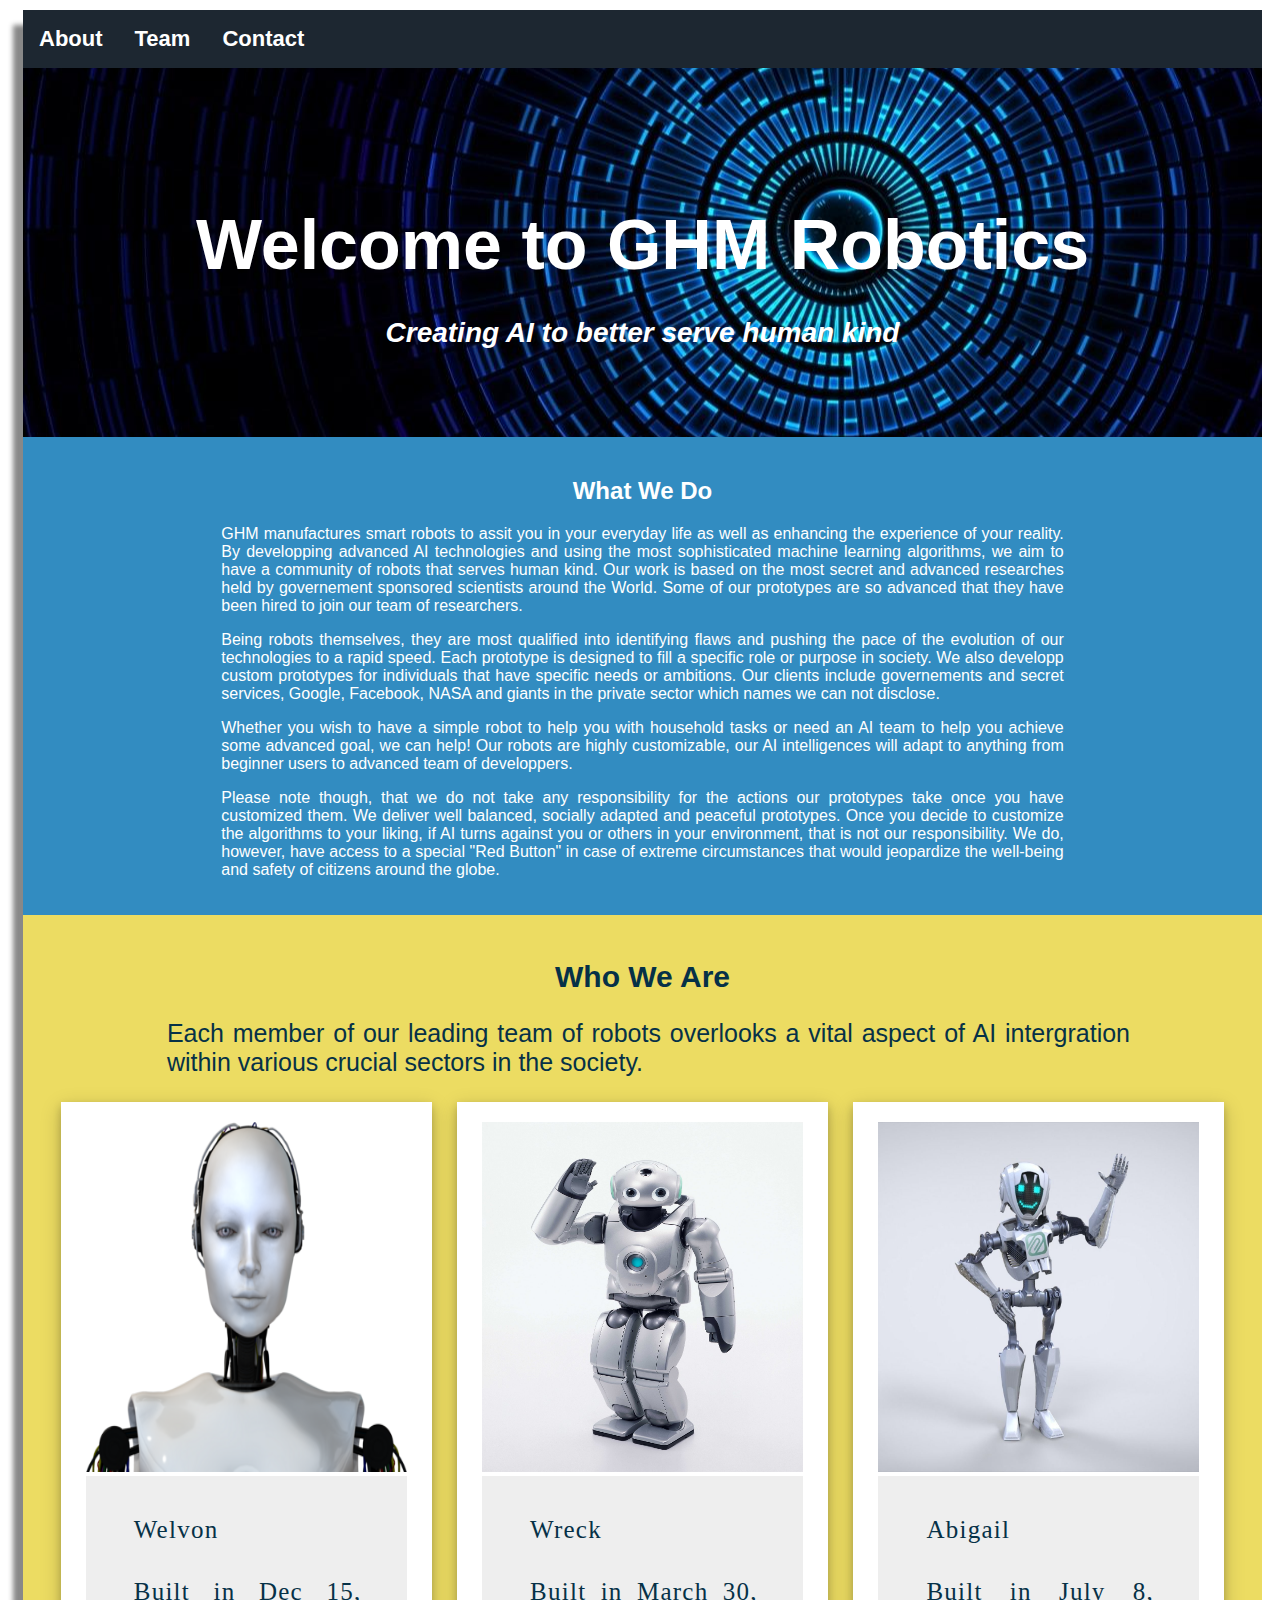
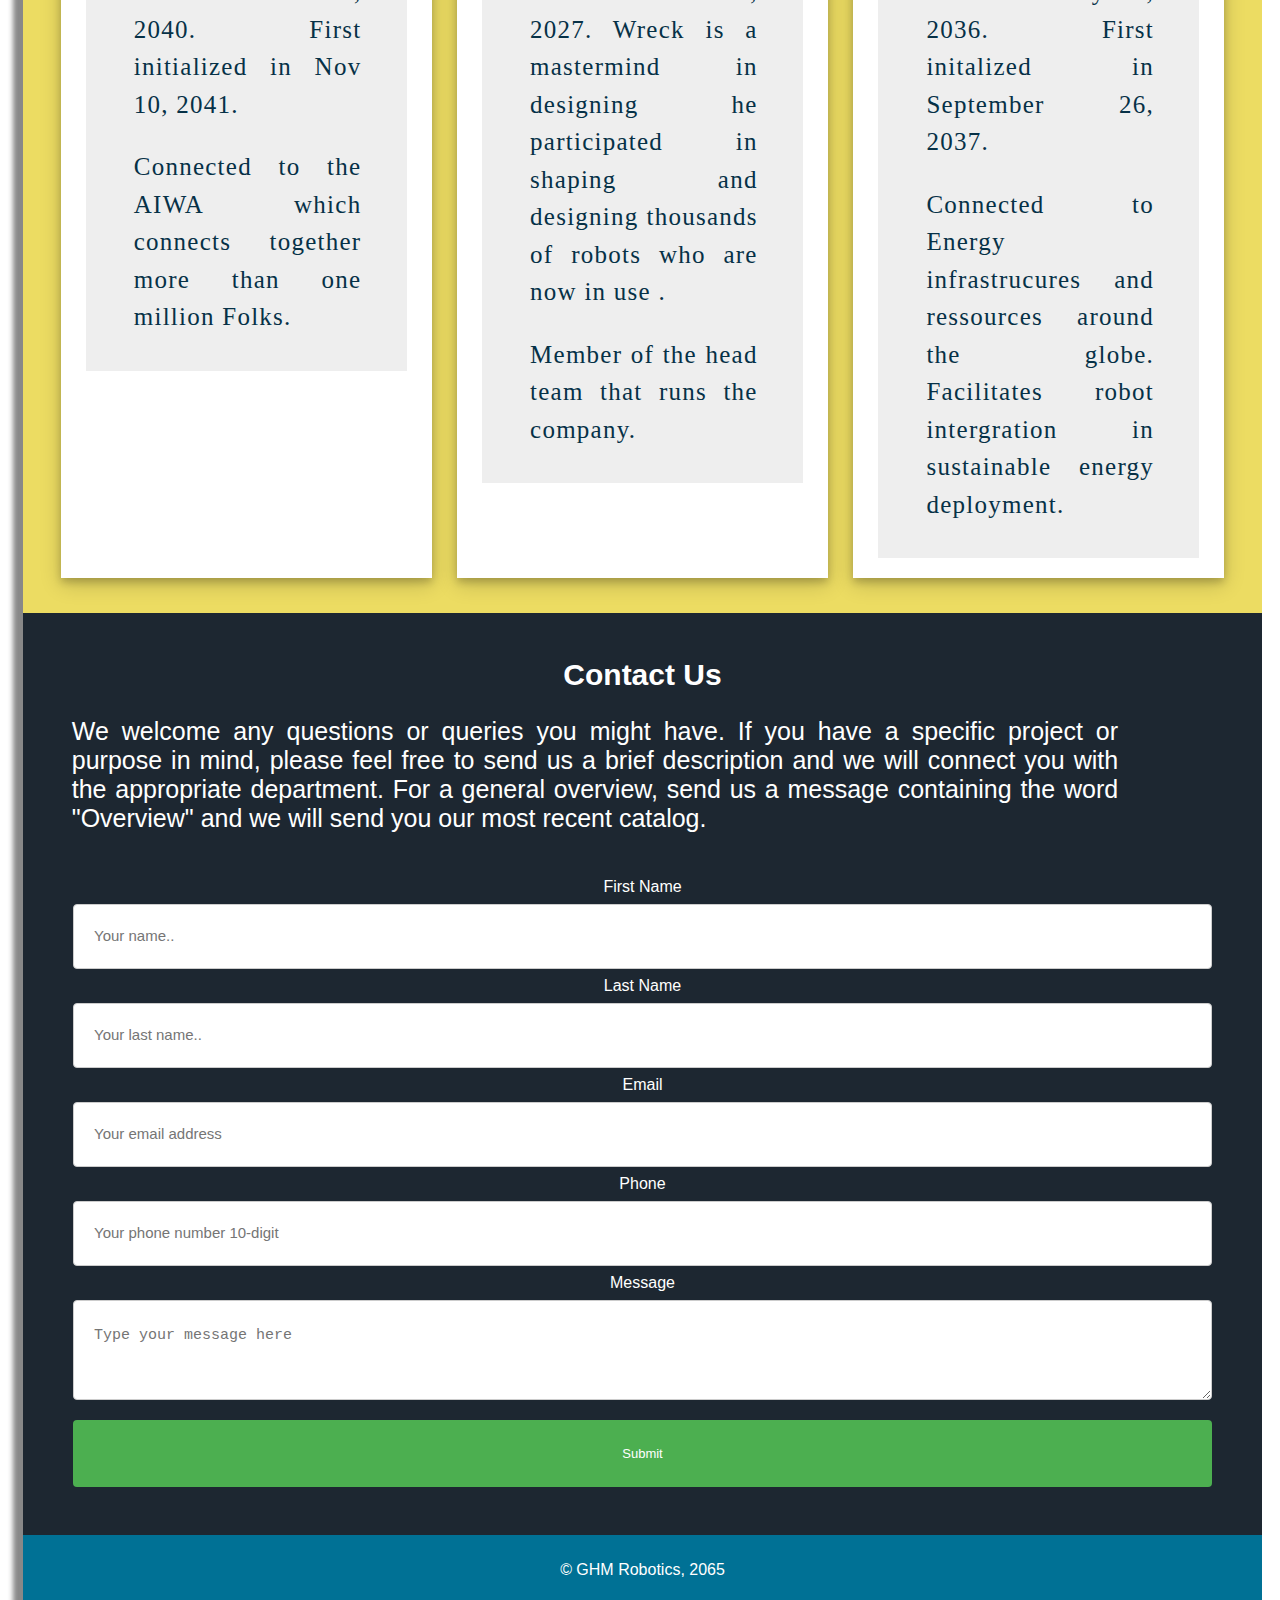
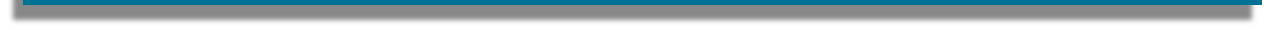
<file: index.html>
<!DOCTYPE html>

<html lang=en>

<head>
  <title>GHM Team Portfolio</title>
  <link rel="stylesheet" type="text/css" href="style.css">
  <meta name="viewport" content="width=device-width, initial-scale=1.0">
  <script src="https://cdn.emailjs.com/dist/email.min.js"></script>
  <script src="form.js"></script>
</head>
<body>
  <div class="navbar">
    <ul>
      <li><a href="#About">About</a></li>
      <li><a href="#Team">Team</a></li>
      <li><a href="#Contact">Contact</a></li>
    </ul>
  </div>
<div class="Content">
  <div class="navbar1">
    <ul>
      <li><a href="#About">About</a></li>
      <li><a href="#Team">Team</a></li>
      <li><a href="#Contact">Contact</a></li>
    </ul>
  </div>
  <div class="header">
    <h1 class="title">Welcome to GHM Robotics</h1>
    <h2 class="tagline">Creating AI to better serve human kind</h2>
  </div>
  <div class="About">
    <h2>What We Do</h2>
    <p> GHM manufactures smart robots to assit you in your everyday life as well as enhancing the experience of your reality. By developping advanced AI technologies and using the most sophisticated machine learning algorithms,
      we aim to have a community of robots that serves human kind. Our work is based on the most secret and advanced researches held by governement sponsored scientists around the World. Some of our prototypes are so advanced that they have been hired to join our team
      of researchers.</p>
      <p> Being robots themselves, they are most qualified into identifying flaws and pushing the pace of the evolution of our technologies
      to a rapid speed. Each prototype is designed to fill a specific role or purpose in society. We also developp custom prototypes for individuals
      that have specific needs or ambitions. Our clients include governements and secret services, Google, Facebook, NASA and giants
      in the private sector which names we can not disclose.</p>
    <p> Whether you wish to have a simple robot to help you with household tasks or need an AI team to help you achieve some advanced goal,
      we can help! Our robots are highly customizable, our AI intelligences will adapt to anything from beginner users to advanced team of
      developpers.</p>
      <p> Please note though, that we do not take any responsibility for the actions our prototypes take once you have customized them.
      We deliver well balanced, socially adapted and peaceful prototypes. Once you decide to customize the algorithms to your liking, if
      AI turns against you or others in your environment, that is not our responsibility. We do, however, have access to a special "Red Button" in case
      of extreme circumstances that would jeopardize the well-being and safety of citizens around the globe.
    </p>
  </div>

  <div class="Team">
    <h2>Who We Are</h2>
    <p>Each member of our leading team of robots overlooks a vital aspect of AI intergration within various crucial sectors
      in the society.</p>
    <div class="div__photos">
        <div class="polaroid">
          <img src="images/Mynah-robot.png" alt="Welvon's picture" height="350" width="100%">
          <div class="container">
            <p>Welvon</p>
            <p>Built in Dec 15, 2040. First initialized in Nov 10, 2041.</p>
            <p>Connected to the AIWA which connects together more than one million Folks.</p>
          </div>
       </div>
       <div class="polaroid">
         <img src="images/hasan.jpg" alt="hasan`s picture" height="350" width="100%">
         <div class="container">
           <p>Wreck</p>
           <p>Built in March 30, 2027. Wreck is a mastermind in designing he participated in shaping and designing thousands of robots who are now in use .</p>
           <p>Member of the head team that runs the company.</p>
         </div>
      </div>
      <div class="polaroid">
        <img src="images/Mynah.jpg" alt="Robot Mynah" height="350" width="100%">
        <div class="container">
          <p>Abigail</p>
          <p>Built in July 8, 2036. First initalized in September 26, 2037.</p>
          <p>Connected to Energy infrastrucures and ressources around the globe. Facilitates robot intergration
            in sustainable energy deployment.</p>
        </div>
      </div>
    </div>
  </div>

  <div class="Contact">
    <h2>Contact Us</h2>
    <p>We welcome any questions or queries you might have. If you have a specific project or purpose in mind, please feel
    free to send us a brief description and we will connect you with the appropriate department. For a general overview, send us
    a message containing the word "Overview" and we will send you our most recent catalog.</p>

    <!-- Insert Contact Form -->
  <div clas="form">

    <form action="javascript:doIt()">
      <label for="fname" style="color:white">First Name</label>
      <input type="text" id="fname" name="firstname" placeholder="Your name..">

      <label for="lname">Last Name</label>
      <input type="text" id="lname" name="lastname" placeholder="Your last name..">

      <label for="email">Email</label>
      <input type="text" id="email" name="email" placeholder="Your email address">

      <label for="phone">Phone</label>
      <input type="text" id="phone" name="phone" placeholder="Your phone number 10-digit">

      <label for="message">Message</label>
      <textarea class="message" id="message" name="message" placeholder="Type your message here"></textarea>

      <input type="submit" value="Submit" onclick="doIt">
    </form>
   </div>
  </div>


  <footer>
    <p>© GHM Robotics, 2065</p>
  </footer>
</div>
</body>
</html>
</file>
<file: style.css>
/* General Document CSS */

body {
  font-family: sans-serif;
  color : white;
  margin: 0;
}

div {
  padding: 20px 25px 20px 25px;
  margin: 0;
  text-align: center;
}

p {
  text-align: justify;
}

footer {
  background-color: #0B3C5D;
  text-align: center;
  padding-top: 10px;
  padding-bottom: 10px;
}

footer p {
  text-align: center;
}

/*** NAVBAR Desktop/Laptop ***/

/*Hide Mobile navbar(navbar1) when viewing on Desktop/laptop */
.navbar1 {
  display: none;
}

.navbar {
  visibility: visible;
  padding: 0;
}

.navbar ul {
  list-style-type: none;
  margin: 0;
  padding: 0;
  width: 25%;
  background-color: #1D2731;
  position: fixed;
  height: 100%;
  overflow: auto;
  float: left;
}

.navbar li {
  font-size: 22px;
  font-weight: bold;
  color: white;
}

.navbar li a {
  display: block;
  color: white;
  padding: 8px 16px;
  text-decoration: none;
  margin-bottom: 15px;
  margin-top: 10px;
}

.navbar li a:hover {
  background-color: #0B3C5D;
  color: #D9B310;
}

/*** ID Specifi CSS ***/
.header {
  text-align: center;
  background-color: #0B3C5D;
  background-image: url('images/theme.jpg');
  background-repeat: no-repeat;
  background-position: center right;
}

.title {
  padding-top: 70px;
  font-family: impact, sans-serif;
  font-size: 70px;
}

.tagline {
  font-size: 28px;
  font-style: italic;
  margin-top: -15px;
  padding-bottom: 45px;
}

.Content {
  margin-left:23%;padding:1px 16px;
  box-shadow: -10px 15px 5px white;
}

.About {
  background-color: #328CC1;
  padding-right: 16%;
  padding-left: 16%;
}

#About h2{
  font-size: 30px;
}

#About p{
  font-size : 25px;
}


.Team{
  background-color: #ECDC62;
}

.Team h2 {
  font-size: 30px;
  color: #063147;

}

.Team p {
  padding-left: 10%;
  padding-right: 9%;
  font-size: 25px;
  color: #063147;

}
.Contact{

  background-color: #1D2731;
  color: white;
}
.Contact h2{
  font-size: 30px;
}
.Contact p{
  font-size: 25px;
  padding-left: 2%;
  padding-right:10%;
}


footer{
  background-color: #007195;
  text-align: center;
  padding-top: 10px;
  padding-bottom: 10px;
}


footer p{
  text-align: center;
}
/* Team Section */

/* Images CSS */
.div__photos {
  width: 100%;
  margin: auto;
  padding: 0;
}

.polaroid {
  width: 90%-25px;
  background-color: white;
  margin-right:  auto;
  margin-left:   auto;
  margin-bottom: 15px;
  box-shadow: 0 4px 8px 0 rgba(0, 0, 0, 0.2), 0 6px 20px 0 rgba(0, 0, 0, 0.19);
  padding: auto;
}

.div__photos div.container {
  text-align: center;
  padding: 10px 20px;
}

/* CONTACT FORM */

.Contact {
  background-color: #1D2731;
  color: white;
}

.Contact h2 {
  font-size: 30px;
}

.Contact p {
  font-size: 25px;
  padding-left: 2%;
  padding-right:10%;
}

input,
input::-webkit-input-placeholder {
    font-size: 15px;
    line-height: 3;
}

input {
    font-size: 13px;
    width: 400px;
    padding: 0 20px;
}

input[type=text], select {
    width: 100%;
    padding: 12px 20px;
    margin: 8px 0;
    display: inline-block;
    border: 1px solid #ccc;
    border-radius: 4px;
    box-sizing: border-box;
}

input[type=submit] {
    width: 100%;
    background-color: #4CAF50;
    color: white;
    padding: 14px 20px;
    margin: 8px 0;
    border: none;
    border-radius: 4px;
    cursor: pointer;
}

input[type=submit]:hover {
    background-color: #45a049;
}

.form {
    border-radius: 5px;
    /*background-color: #f2f2f2; */
    padding: 20px;
    color: white;
    text-align: left;
}

.message {
  font-size: 15px;
  line-height: 3;

  width: 100%;
  padding: 12px 20px;
  margin: 8px 0;
  display: inline-block;
  border: 1px solid #ccc;
  border-radius: 4px;
  box-sizing: border-box;
  height:100px;
}
.container {
  font-family: Georgia, serif;
  font-style: bold;
  color: #444444;
  letter-spacing: 1.25px;
  line-height: 1.5;
  background: #EEEEEE;
  padding: 5px;
  margin: auto;
  font-size: 13pt;
  width: 100%-20px;
}

/*** MOBILE FIRST Strategy ***/
@media only screen and (min-width: 768px) {

  body {
    font-family: sans-serif;
    color : white;
    margin: 8px;
  }

  div {
    padding: 20px 25px 20px 25px;
    margin: 0;
    text-align: center;
  }

  p {
    text-align: justify;
  }

  .polaroid {
    width: 90%;
  }

  .Content {
    margin: 0px 10px 25px 15px;
    padding: 0;
    display: block;
  }

  /* MOBILE Navigation Bar */

  /* Hide Desktop/Laptop navbar(navbar) when viewing on mobile */
  .navbar {
    visibility: hidden;
  }

  .navbar1{
    padding:0;
    margin: 0 ;
    float: none;
    display: block;
  }

  .navbar1 ul {
    list-style-type: none;
    margin: 0;
    padding: 0;
    overflow: hidden;
    background-color: #1D2731;
    border-radius: 0;
    position: static;
    float: none;
    width: 100%
  }

  .navbar1 li {
    float: left;
    display: block;
    font-size: 22px;
    font-weight: bold;
    color: #fff
    white-space:nowrap;
  }

  .navbar1 li a {
    display: block;
  }

  .navbar1 a {
    padding: 16px;
    color: #fff;
    text-decoration: none;
  }

  .navbar1 a:hover {
    background-color: #0B3C5D;
    color: #D9B310;
  }

  .Content {
    box-shadow: -10px 15px 5px #888888;
    margin: 10px 10px 25px 15px;
    padding: 0;
    display: block;
  }
}

@media only screen and (min-width: 940px) {
  .div__photos {
    display: inline-flex;
    width: 100%;
  }

  .polaroid {
    width: 27%;
    background-color: white;
    margin-right:  auto;
    margin-left:   auto;
    margin-bottom: 15px;
    box-shadow: 0 4px 8px 0 rgba(0, 0, 0, 0.2), 0 6px 20px 0 rgba(0, 0, 0, 0.19);
    padding: auto;
  }
}
</file>
